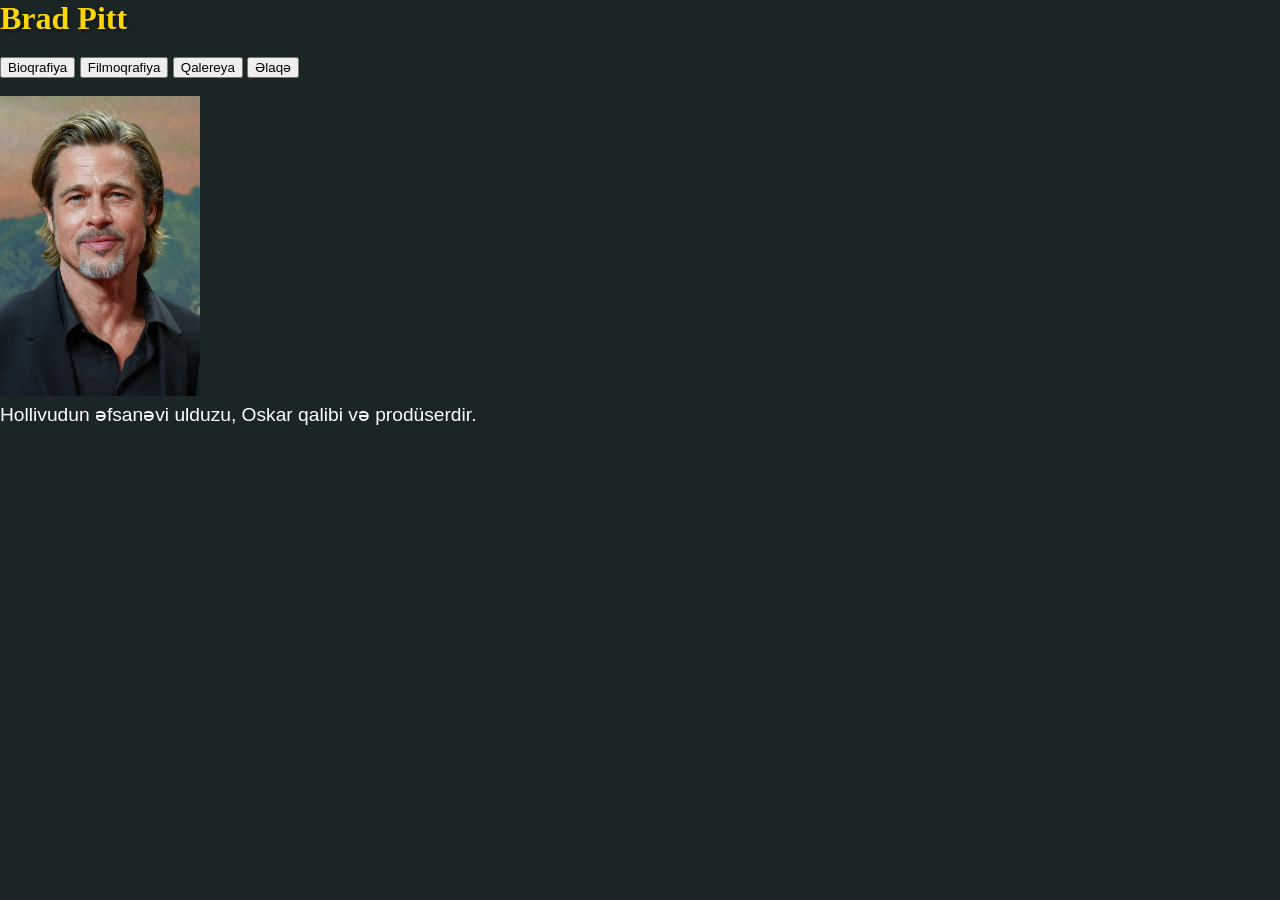
<file: index.html>
<!DOCTYPE html>
<html lang="en">
<head>
    <meta charset="UTF-8">
    <meta name="viewport" content="width=device-width, initial-scale=1.0">
    <title>Brad Pitt</title>
    <link rel="stylesheet" href="style.css">
</head>
<body>
    <h1>Brad Pitt</h1>
    <a href="About.html"><button>Bioqrafiya</button></a>
    <a href="Movies.html"><button>Filmoqrafiya</button></a>
    <a href="Gallery.html"><button>Qalereya</button></a>
    <a href="Contact.html"><button>Əlaqə</button></a>
    <br><br>
    <img src="images/Brad Pitt.jpg" alt="" width="200" height="300">
    <p>Hollivudun əfsanəvi ulduzu, Oskar qalibi və prodüserdir.</p>
</body>
</html>
</file>
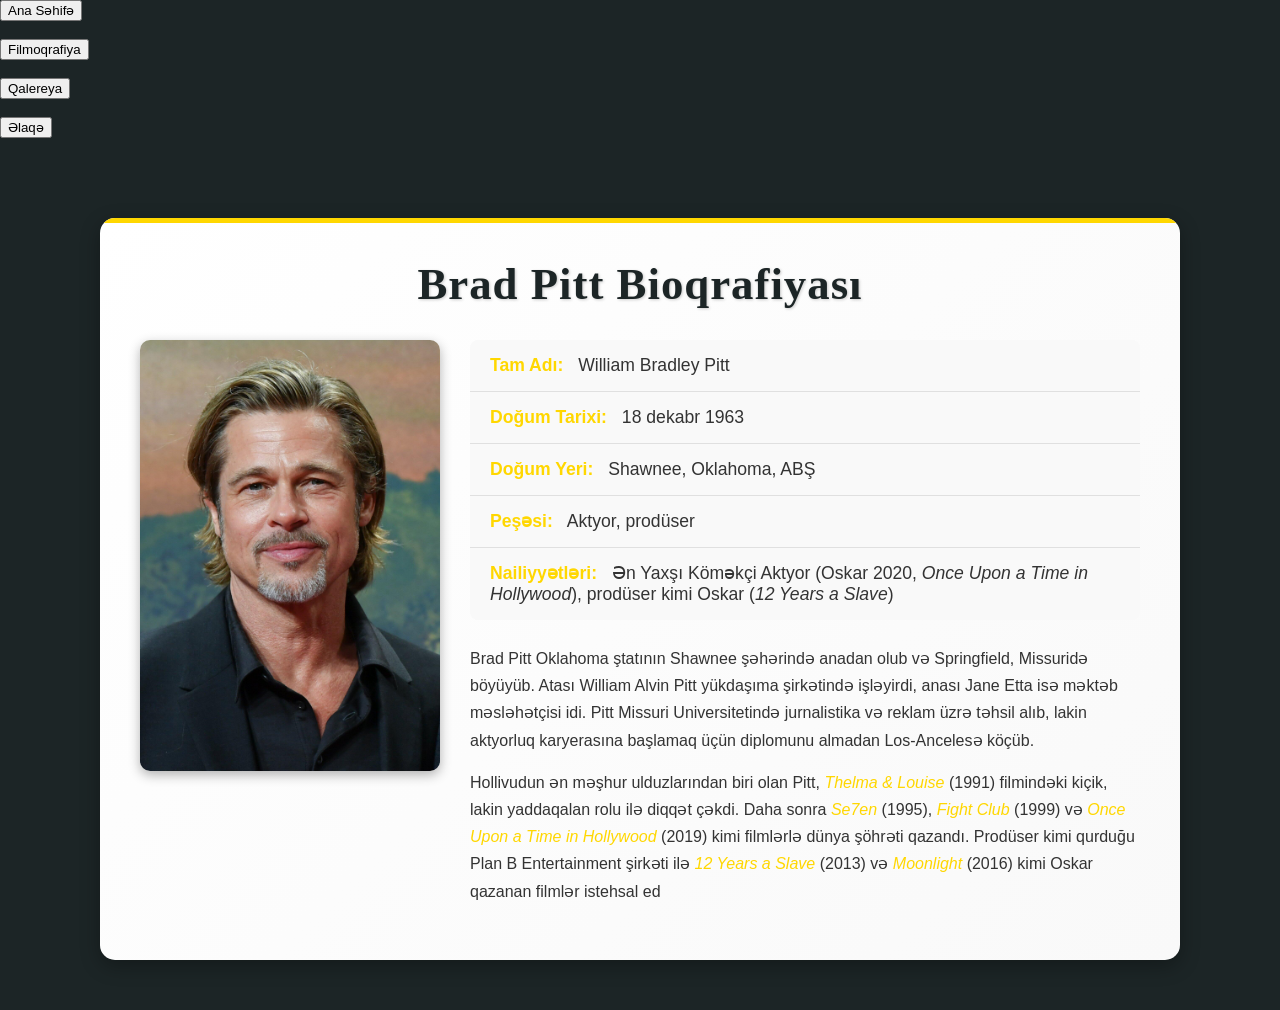
<file: About.html>
<!DOCTYPE html>
<html lang="az">
<head>
    <meta charset="UTF-8">
    <meta name="viewport" content="width=device-width, initial-scale=1.0">
    <meta name="description" content="Brad Pitt-in bioqrafiyası, həyatı və karyerası haqqında məlumat">
    <meta name="keywords" content="Brad Pitt, bioqrafiya, Hollivud, aktyor, prodüser, Oskar">
    <title>Brad Pitt Bioqrafiyası</title>
    <link rel="stylesheet" href="about.css">
</head>
<body>
    <header>
        <nav aria-label="Əsas naviqasiya">
                <a href="index.html"><button>Ana Səhifə</button> </a>
                <br><br>
                <a href="Movies.html"><button>Filmoqrafiya</button></a>
                <br><br>
                <a href="Gallery.html"><button>Qalereya</button></a>
                <br><br>
                <a href="Contact.html"><button>Əlaqə</button></a>
        </nav>
    </header>

    <section id="about" class="bio-section">
        <h2>Brad Pitt Bioqrafiyası</h2>
        <div class="bio-container">
            <div class="bio-image">
                <img src="images/Brad Pitt.jpg" alt="Brad Pitt-in portreti" loading="lazy">
            </div>
            <div class="bio-content">
                <ul class="bio-list" aria-label="Əsas bioqrafik məlumatlar">
                    <li><strong>Tam Adı:</strong> William Bradley Pitt</li>
                    <li><strong>Doğum Tarixi:</strong> 18 dekabr 1963</li>
                    <li><strong>Doğum Yeri:</strong> Shawnee, Oklahoma, ABŞ</li>
                    <li><strong>Peşəsi:</strong> Aktyor, prodüser</li>
                    <li><strong>Nailiyyətləri:</strong> Ən Yaxşı Köməkçi Aktyor (Oskar 2020, <em>Once Upon a Time in Hollywood</em>), prodüser kimi Oskar (<em>12 Years a Slave</em>)</li>
                </ul>
                <div class="bio-text">
                    <p>Brad Pitt Oklahoma ştatının Shawnee şəhərində anadan olub və Springfield, Missuridə böyüyüb. Atası William Alvin Pitt yükdaşıma şirkətində işləyirdi, anası Jane Etta isə məktəb məsləhətçisi idi. Pitt Missuri Universitetində jurnalistika və reklam üzrə təhsil alıb, lakin aktyorluq karyerasına başlamaq üçün diplomunu almadan Los-Ancelesə köçüb.</p>
                    <p>Hollivudun ən məşhur ulduzlarından biri olan Pitt, <em>Thelma & Louise</em> (1991) filmindəki kiçik, lakin yaddaqalan rolu ilə diqqət çəkdi. Daha sonra <em>Se7en</em> (1995), <em>Fight Club</em> (1999) və <em>Once Upon a Time in Hollywood</em> (2019) kimi filmlərlə dünya şöhrəti qazandı. Prodüser kimi qurduğu Plan B Entertainment şirkəti ilə <em>12 Years a Slave</em> (2013) və <em>Moonlight</em> (2016) kimi Oskar qazanan filmlər istehsal ed
</file>
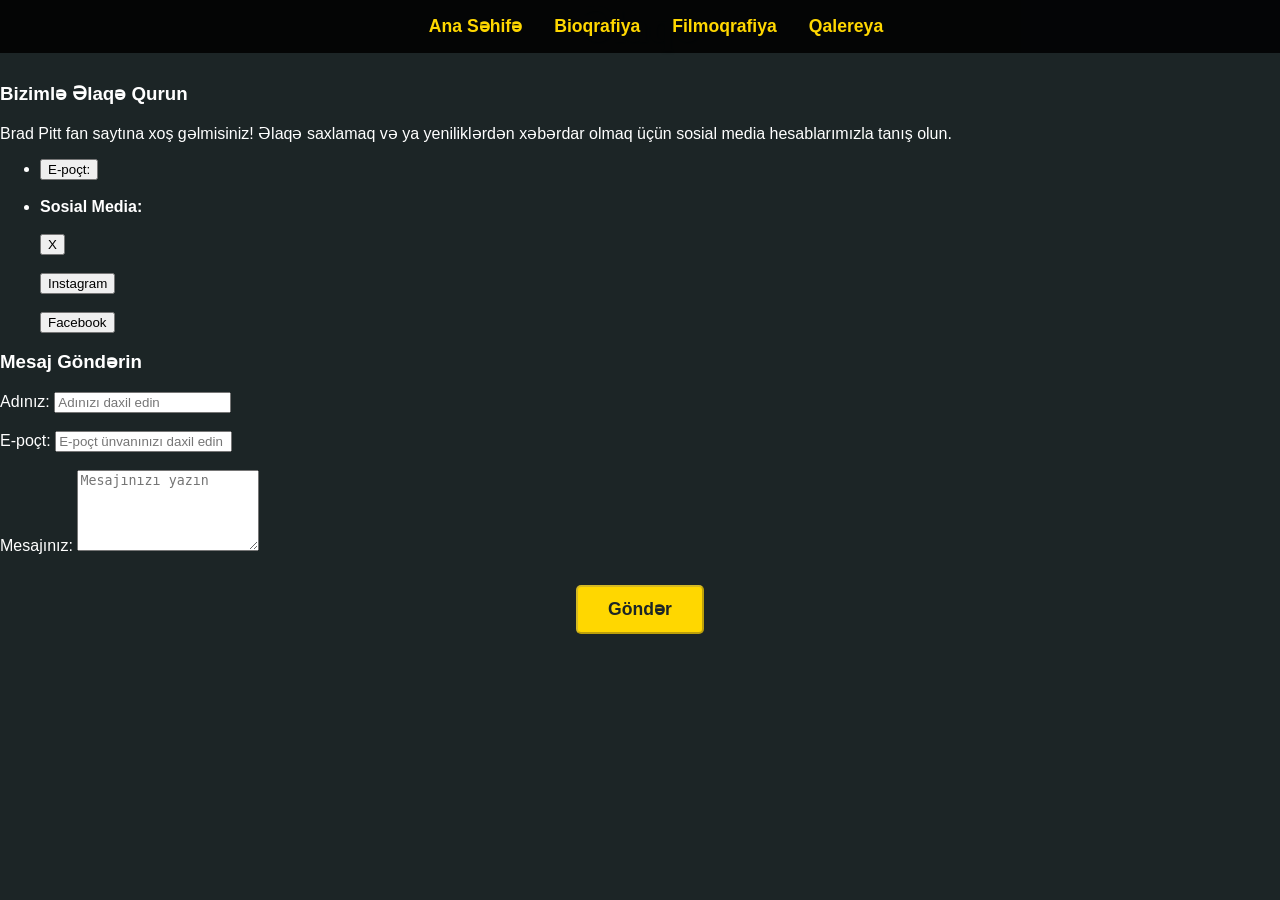
<file: Contact.html>
<!DOCTYPE html>
<html lang="az">
<head>
    <meta charset="UTF-8">
    <meta name="viewport" content="width=device-width, initial-scale=1.0">
    <meta name="description" content="Brad Pitt fan saytı ilə əlaqə qurun. Sosial media və əlaqə məlumatları.">
    <meta name="keywords" content="Brad Pitt, əlaqə, fan saytı, Hollivud, sosial media">
    <title>Brad Pitt - Əlaqə</title>
    <link rel="stylesheet" href="contact.css">
</head>
<body>
    <header>
        <nav aria-label="Əsas naviqasiya">
            <ul>
                <li><a href="index.html">Ana Səhifə</a></li>
                <li><a href="About.html">Bioqrafiya</a></li>
                <li><a href="Movies.html">Filmoqrafiya</a></li>
                <li><a href="Gallery.html">Qalereya</a></li>
            </ul>
        </nav>
    </header>

    <section id="contact" class="contact-section">
        <h2>Əlaqə</h2>
        <div class="contact-container">
            <div class="contact-info">
                <h3>Bizimlə Əlaqə Qurun</h3>
                <p>Brad Pitt fan saytına xoş gəlmisiniz! Əlaqə saxlamaq və ya yeniliklərdən xəbərdar olmaq üçün sosial media hesablarımızla tanış olun.</p>
                <ul class="contact-list" aria-label="Əlaqə məlumatları">
                    <li>
                        <strong></strong>
                        <a href="mailto:mcidnbizad5@gmail.com" aria-label="E-poçt ilə əlaqə"><button>E-poçt:</button></a>
                    </li>
                    <br>
                    <li>
                        <strong>Sosial Media:</strong>
                        <br><br>
                        <div class="social-links">
                            <a href="https://x.com/home" target="_blank" aria-label="Brad Pitt-in X hesabı"><button>X</button></a>
                            <br><br>
                            <a href="https://www.instagram.com/mecid12315/" target="_blank" aria-label="Brad Pitt-in Instagram hesabı"><button>Instagram</button></a>
                            <br><br>
                            <a href="https://www.facebook.com/profile.php?id=100090637385825" target="_blank" aria-label="Brad Pitt-in Facebook hesabı"><button>Facebook</button></a>
                        </div>
                    </li>
                </ul>
            </div>
            <div class="contact-form">
                <h3>Mesaj Göndərin</h3>
                <form aria-label="Əlaqə forması">
                    <div class="form-group">
                        <label for="name">Adınız:</label>
                        <input type="text" id="name" name="name" placeholder="Adınızı daxil edin" required>
                    </div>
                    <br>
                    <div class="form-group">
                        <label for="email">E-poçt:</label>
                        <input type="email" id="email" name="email" placeholder="E-poçt ünvanınızı daxil edin" required>
                    </div>
                    <br>
                    <div class="form-group">
                        <label for="message">Mesajınız:</label>
                        <textarea id="message" name="message" placeholder="Mesajınızı yazın" rows="5" required></textarea>
                    </div>
                    <button type="submit" class="btn" disabled aria-label="Mesaj göndər">Göndər</button>
                    <p class="form-note"></p>
                </form>
            </div>
        </div>
    </section>
</body>
</html>
</file>
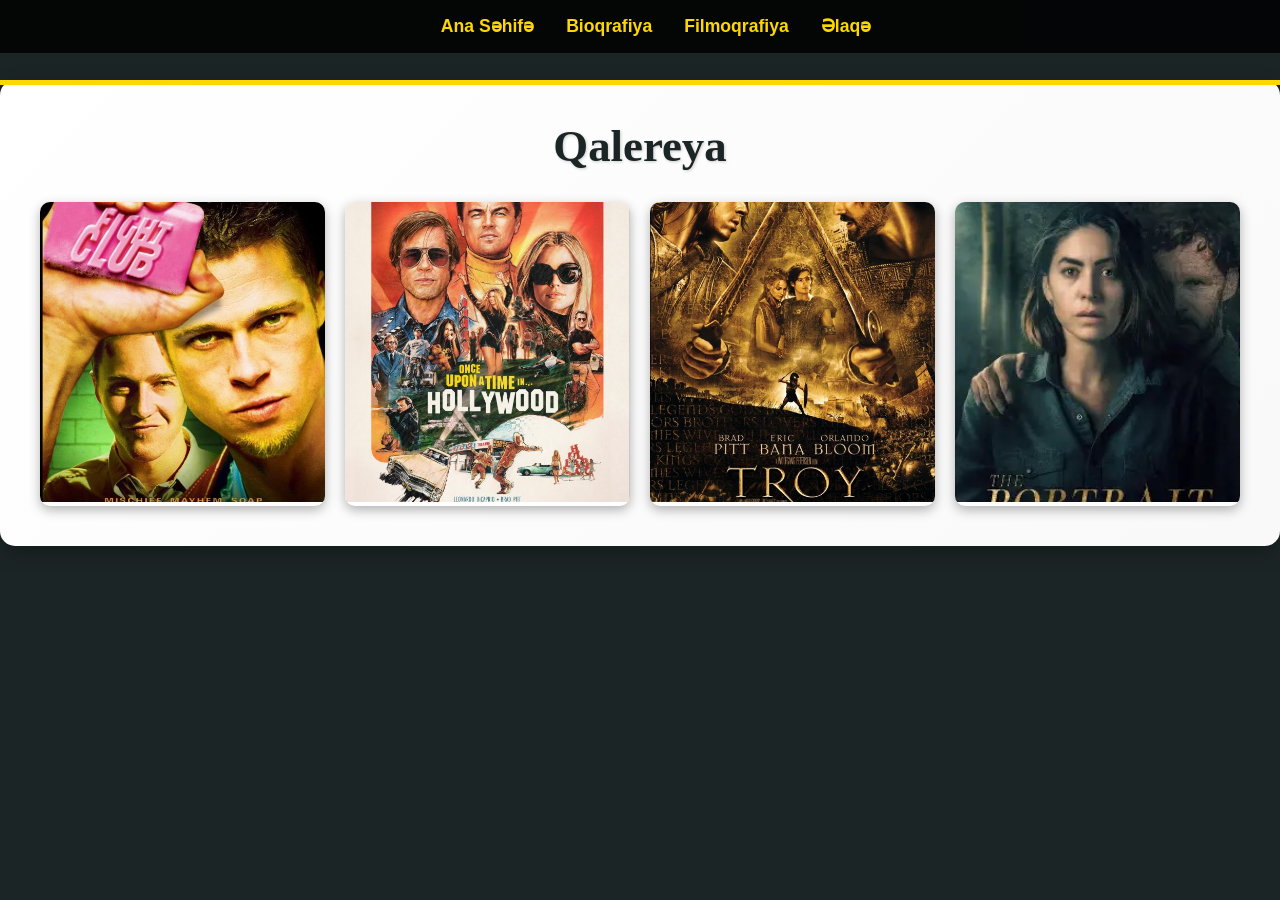
<file: Gallery.html>
<!DOCTYPE html>
<html lang="az">
<head>
    <meta charset="UTF-8">
    <meta name="viewport" content="width=device-width, initial-scale=1.0">
    <meta name="description" content="Brad Pitt-in filmlərindən kadrlar və portretləri ilə qalereya">
    <meta name="keywords" content="Brad Pitt, qalereya, Hollivud, filmlər, portretlər">
    <title>Brad Pitt Qalereyası</title>
    <link rel="stylesheet" href="Gallery.css">
</head>
<body>
    <header>
        <nav aria-label="Əsas naviqasiya">
            <ul>
                <li><a href="index.html">Ana Səhifə</a></li>
                <li><a href="About.html">Bioqrafiya</a></li>
                <li><a href="Movies.html">Filmoqrafiya</a></li>
                <li><a href="Contact.html">Əlaqə</a></li>
            </ul>
        </nav>
    </header>

    <section id="gallery" class="gallery-section">
        <h2>Qalereya</h2>
        <div class="gallery-grid">
            <div class="gallery-item">
                <img src="images/Fight Club.jpg" alt="Brad Pitt Fight Club filmində" loading="lazy" width="200" height="300">
                <div class="gallery-info">
                    <h3>Fight Club (1999)</h3>
                    <p>Tyler Durden rolu ilə ikonik kadr</p>
                </div>
            </div>
            <div class="gallery-item">
                <img src="images/Once Upon a Time in Hollywood.jpg" alt="Brad Pitt Once Upon a Time in Hollywood filmində" loading="lazy" width="200" height="300">
                <div class="gallery-info">
                    <h3>Once Upon a Time in Hollywood (2019)</h3>
                    <p>Cliff Booth rolu, Oskar qazanan performans</p>
                </div>
            </div>
            <div class="gallery-item">
                <img src="images/Troy.jpg" alt="Brad Pitt Troy filmində" loading="lazy" width="200" height="300">
                <div class="gallery-info">
                    <h3>Troy (2004)</h3>
                    <p>Achilles rolu ilə epik səhnə</p>
                </div>
            </div>
            <div class="gallery-item">
                <img src="images/Portret.webp" alt="Brad Pitt portreti" loading="lazy" width="200">
                <div class="gallery-info">
                    <h3>Portret</h3>
                    <p>Brad Pitt-in klassik Hollivud portreti</p>
                </div>
            </div>
        </div>
    </section>
</body>
</html>
</file>
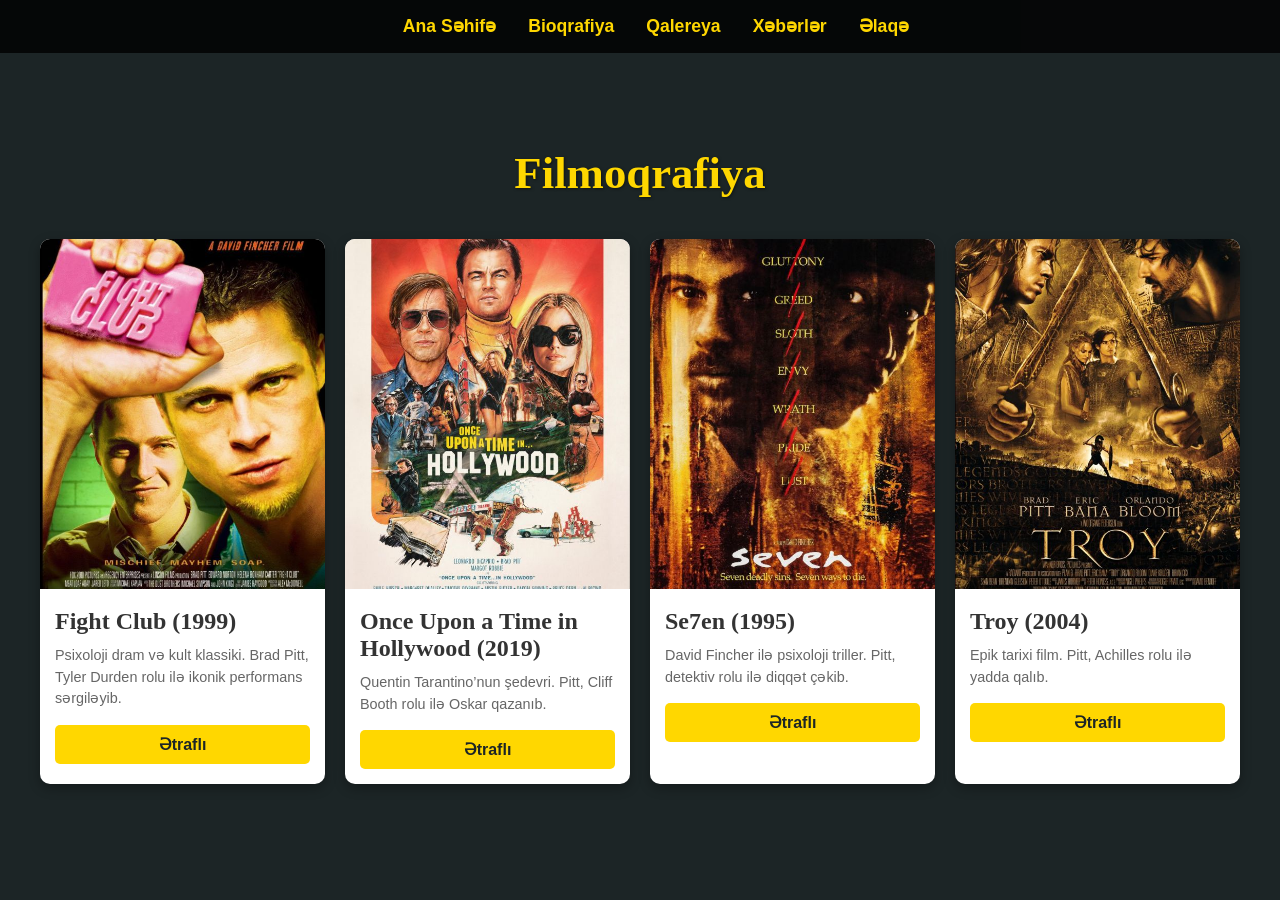
<file: Movies.html>
<!DOCTYPE html>
<html lang="az">
<head>
    <meta charset="UTF-8">
    <meta name="viewport" content="width=device-width, initial-scale=1.0">
    <meta name="description" content="Brad Pitt-in ən məşhur filmləri və filmoqrafiyası">
    <meta name="keywords" content="Brad Pitt, filmoqrafiya, Hollivud, filmlər, Oskar">
    <title>Brad Pitt Filmoqrafiyası</title>
    <link rel="stylesheet" href="movies.css">
</head>
<body>
    <header>
        <nav>
            <ul>
                <li><a href="index.html">Ana Səhifə</a></li>
                <li><a href="About.html">Bioqrafiya</a></li>
                <li><a href="Gallery.html">Qalereya</a></li>
                <li><a href="News.html">Xəbərlər</a></li>
                <li><a href="Contact.html">Əlaqə</a></li>
            </ul>
        </nav>
    </header>

    <section id="movies" class="movies-section">
        <h2>Filmoqrafiya</h2>
        <div class="movie-grid">
            <div class="movie-card">
                <img src="images/Fight Club.jpg" alt="Fight Club (1999) poster" loading="lazy">
                <div class="movie-info">
                    <h3>Fight Club (1999)</h3>
                    <p>Psixoloji dram və kult klassiki. Brad Pitt, Tyler Durden rolu ilə ikonik performans sərgiləyib.</p>
                    <a href="https://www.imdb.com/title/tt0137523/" target="_blank" class="btn">Ətraflı</a>
                </div>
            </div>
            <div class="movie-card">
                <img src="images/Once Upon a Time in Hollywood.jpg" alt="Once Upon a Time in Hollywood (2019) poster" loading="lazy">
                <div class="movie-info">
                    <h3>Once Upon a Time in Hollywood (2019)</h3>
                    <p>Quentin Tarantino’nun şedevri. Pitt, Cliff Booth rolu ilə Oskar qazanıb.</p>
                    <a href="https://www.imdb.com/title/tt7131622/" target="_blank" class="btn">Ətraflı</a>
                </div>
            </div>
            <div class="movie-card">
                <img src="images/se7en.jpg" alt="Se7en (1995) poster" loading="lazy">
                <div class="movie-info">
                    <h3>Se7en (1995)</h3>
                    <p>David Fincher ilə psixoloji triller. Pitt, detektiv rolu ilə diqqət çəkib.</p>
                    <a href="https://www.imdb.com/title/tt0114369/" target="_blank" class="btn">Ətraflı</a>
                </div>
            </div>
            <div class="movie-card">
                <img src="images/Troy.jpg" alt="Troy (2004) poster" loading="lazy">
                <div class="movie-info">
                    <h3>Troy (2004)</h3>
                    <p>Epik tarixi film. Pitt, Achilles rolu ilə yadda qalıb.</p>
                    <a href="https://www.imdb.com/title/tt0332452/" target="_blank" class="btn">Ətraflı</a>
                </div>
            </div>
        </div>
    </section>
</body>
</html>
</file>
<file: style.css>
/* styles.css */
body {
    margin: 0;
    font-family: 'Open Sans', sans-serif;
    background-color: #1C2526;
    color: #fff;
}

header {
    background-color: rgba(0, 0, 0, 0.85);
    padding: 1rem;
    position: fixed;
    width: 100%;
    top: 0;
    z-index: 1000;
}

nav ul {
    list-style: none;
    display: flex;
    justify-content: center;
    gap: 2rem;
    margin: 0;
    padding: 0;
}

nav a {
    color: #FFD700;
    text-decoration: none;
    font-weight: bold;
    font-size: 1.1rem;
    transition: color 0.3s ease, transform 0.2s ease;
}

nav a:hover {
    color: #fff;
    transform: scale(1.1);
}

nav a[aria-current="page"] {
    color: #fff;
    border-bottom: 2px solid #FFD700;
}

.hero {
    height: 100vh;
    background: linear-gradient(rgba(0, 0, 0, 0.6), rgba(0, 0, 0, 0.6)), url('brad_pitt_hero.jpg') no-repeat center/cover;
    display: flex;
    align-items: center;
    justify-content: center;
    text-align: center;
    position: relative;
}

.hero-content {
    max-width: 800px;
    padding: 20px;
}

h1 {
    font-family: 'Playfair Display', serif;
    font-size: rem;
    color: #FFD700;
    margin: 0 0 20px;
    text-shadow: 2px 2px 4px rgba(0, 0, 0, 0.5);
}

p {
    font-size: 1.2rem;
    color: #fff;
    margin: 0 0 30px;
    line-height: 1.6;
}

.btn {
    display: inline-block;
    padding: 12px 30px;
    background-color: #FFD700;
    color: #1C2526;
    text-decoration: none;
    border-radius: 5px;
    font-weight: bold;
    font-size: 1.1rem;
    transition: background-color 0.3s ease, transform 0.2s ease, box-shadow 0.3s ease;
}

.btn:hover {
    background-color: #fff;
    transform: translateY(-3px);
    box-shadow: 0 4px 12px rgba(0, 0, 0, 0.3);
}

@media (max-width: 768px) {
    h1 {
        font-size: 2.5rem;
    }
    p {
        font-size: 1rem;
    }
    nav ul {
        flex-direction: column;
        gap: 1rem;
        text-align: center;
    }
    .hero {
        height: 80vh;
    }
}

@media (max-width: 480px) {
    h1 {
        font-size: 2rem;
    }
    p {
        font-size: 0.9rem;
    }
    .btn {
        padding: 10px 20px;
        font-size: 1rem;
    }
}
</file>
<file: about.css>
/* styles.css */
body {
    margin: 0;
    font-family: 'Open Sans', sans-serif;
    background-color: #1C2526;
    color: #fff;
}

.bio-section {
    max-width: 1000px;
    margin: 80px auto 50px;
    padding: 40px;
    background: linear-gradient(135deg, #ffffff 0%, #f9f9f9 100%);
    border-radius: 15px;
    box-shadow: 0 6px 20px rgba(0, 0, 0, 0.3);
    position: relative;
    overflow: hidden;
}

.bio-section::before {
    content: '';
    position: absolute;
    top: 0;
    left: 0;
    width: 100%;
    height: 5px;
    background: #FFD700;
}

h2 {
    font-family: 'Playfair Display', serif;
    font-size: 2.8rem;
    text-align: center;
    color: #1C2526;
    margin: 0 0 30px;
    text-shadow: 1px 1px 3px rgba(0, 0, 0, 0.2);
    letter-spacing: 1px;
}

.bio-container {
    display: flex;
    gap: 30px;
    align-items: flex-start;
}

.bio-image {
    flex: 0 0 300px;
}

.bio-image img {
    width: 100%;
    max-width: 300px;
    height: auto;
    border-radius: 10px;
    object-fit: cover;
    box-shadow: 0 4px 12px rgba(0, 0, 0, 0.3);
    transition: transform 0.3s ease, box-shadow 0.3s ease;
}

.bio-image img:hover {
    transform: scale(1.05);
    box-shadow: 0 8px 20px rgba(0, 0, 0, 0.4);
}

.bio-content {
    flex: 1;
}

.bio-list {
    list-style: none;
    padding: 0;
    margin: 0 0 25px;
    background: #f9f9f9;
    border-radius: 8px;
    overflow: hidden;
}

.bio-list li {
    padding: 15px 20px;
    border-bottom: 1px solid #e0e0e0;
    font-size: 1.1rem;
    color: #333;
    transition: background-color 0.3s ease;
}

.bio-list li:last-child {
    border-bottom: none;
}

.bio-list li:hover {
    background-color: #FFD700;
    color: #1C2526;
}

.bio-list li strong {
    color: #FFD700;
    font-weight: bold;
    margin-right: 10px;
}

.bio-list li:hover strong {
    color: #1C2526;
}

.bio-text p {
    font-size: 1rem;
    line-height: 1.7;
    color: #333;
    margin: 15px 0;
}

.bio-text p em {
    color: #FFD700;
    font-style: italic;
}

.btn {
    display: inline-block;
    padding: 12px 24px;
    background-color: #FFD700;
    color: #1C2526;
    text-decoration: none;
    border-radius: 5px;
    font-weight: bold;
    font-size: 1rem;
    transition: background-color 0.3s ease, transform 0.2s ease, box-shadow 0.3s ease;
}

.btn:hover {
    background-color: #fff;
    transform: translateY(-3px);
    box-shadow: 0 4px 12px rgba(0, 0, 0, 0.2);
}

@media (max-width: 768px) {
    .bio-section {
        margin: 60px 20px 30px;
        padding: 20px;
    }
    .bio-container {
        flex-direction: column;
        align-items: center;
    }
    .bio-image {
        flex: none;
        text-align: center;
    }
    .bio-image img {
        max-width: 100%;
        width: 250px;
    }
    h2 {
        font-size: 2.2rem;
    }
    .bio-list li {
        font-size: 1rem;
    }
    .bio-text p {
        font-size: 0.95rem;
    }
}

@media (max-width: 480px) {
    .bio-section {
        margin: 50px 10px;
        padding: 15px;
    }
    h2 {
        font-size: 1.8rem;
    }
    .bio-image img {
        width: 200px;
    }
}
</file>
<file: contact.css>
/* styles.css */
body {
    margin: 0;
    font-family: 'Open Sans', sans-serif;
    background-color: #1C2526;
    color: #fff;
}

header {
    background-color: rgba(0, 0, 0, 0.85);
    padding: 1rem;
    position: fixed;
    width: 100%;
    top: 0;
    z-index: 1000;
}

nav ul {
    list-style: none;
    display: flex;
    justify-content: center;
    gap: 2rem;
    margin: 0;
    padding: 0;
}

nav a {
    color: #FFD700;
    text-decoration: none;
    font-weight: bold;
    font-size: 1.1rem;
    transition: color 0.3s ease, transform 0.2s ease;
}

nav a:hover {
    color: #fff;
    transform: scale(1.1);
}

nav a[aria-current="page"] {
    color: #fff;
    border-bottom: 2px solid #FFD700;
}

.gallery-section {
    max-width: 1200px;
    margin: 80px auto 50px;
    padding: 40px;
    background: linear-gradient(135deg, #ffffff 0%, #f9f9f9 100%);
    border-radius: 15px;
    box-shadow: 0 6px 20px rgba(0, 0, 0, 0.3);
    position: relative;
}

.gallery-section::before {
    content: '';
    position: absolute;
    top: 0;
    left: 0;
    width: 100%;
    height: 5px;
    background: #FFD700;
}

h2 {
    font-family: 'Playfair Display', serif;
    font-size: 2.8rem;
    text-align: center;
    color: #1C2526;
    margin: 0 0 30px;
    text-shadow: 1px 1px 3px rgba(0, 0, 0, 0.2);
}

.gallery-grid {
    display: grid;
    grid-template-columns: repeat(auto-fit, minmax(250px, 1fr));
    gap: 20px;
}

.gallery-item {
    position: relative;
    background: #fff;
    border-radius: 10px;
    overflow: hidden;
    box-shadow: 0 4px 12px rgba(0, 0, 0, 0.3);
    transition: transform 0.3s ease, box-shadow 0.3s ease;
}

.gallery-item:hover {
    transform: translateY(-8px);
    box-shadow: 0 8px 20px rgba(0, 0, 0, 0.4);
}

.gallery-item img {
    width: 100%;
    height: 300px;
    object-fit: cover;
    transition: transform 0.3s ease;
}

.gallery-item:hover img {
    transform: scale(1.1);
}

.gallery-info {
    padding: 15px;
    background: rgba(0, 0, 0, 0.7);
    position: absolute;
    bottom: 0;
    left: 0;
    right: 0;
    opacity: 0;
    transition: opacity 0.3s ease;
}

.gallery-item:hover .gallery-info {
    opacity: 1;
}

.gallery-info h3 {
    font-family: 'Playfair Display', serif;
    font-size: 1.4rem;
    color: #FFD700;
    margin: 0 0 5px;
}

.gallery-info p {
    font-size: 0.9rem;
    color: #fff;
    margin: 0;
    line-height: 1.5;
}

.btn {
    display: block;
    margin: 30px auto 0;
    padding: 12px 30px;
    background-color: #FFD700;
    color: #1C2526;
    text-decoration: none;
    border-radius: 5px;
    font-weight: bold;
    font-size: 1.1rem;
    text-align: center;
    transition: background-color 0.3s ease, transform 0.2s ease;
}

.btn:hover {
    background-color: #fff;
    transform: translateY(-3px);
}

@media (max-width: 768px) {
    .gallery-section {
        margin: 60px 20px 30px;
        padding: 20px;
    }
    h2 {
        font-size: 2.2rem;
    }
    .gallery-item img {
        height: 250px;
    }
    nav ul {
        flex-direction: column;
        gap: 1rem;
        text-align: center;
    }
}

@media (max-width: 480px) {
    .gallery-section {
        margin: 50px 10px;
        padding: 15px;
    }
    h2 {
        font-size: 1.8rem;
    }
    .gallery-item img {
        height: 200px;
    }
    .gallery-info h3 {
        font-size: 1.2rem;
    }
    .gallery-info p {
        font-size: 0.85rem;
    }
}
</file>
<file: Gallery.css>
/* styles.css */
body {
    margin: 0;
    font-family: 'Open Sans', sans-serif;
    background-color: #1C2526;
    color: #fff;
}

header {
    background-color: rgba(0, 0, 0, 0.85);
    padding: 1rem;
    position: fixed;
    width: 100%;
    top: 0;
    z-index: 1000;
}

nav ul {
    list-style: none;
    display: flex;
    justify-content: center;
    gap: 2rem;
    margin: 0;
    padding: 0;
}

nav a {
    color: #FFD700;
    text-decoration: none;
    font-weight: bold;
    font-size: 1.1rem;
    transition: color 0.3s ease, transform 0.2s ease;
}

nav a:hover {
    color: #fff;
    transform: scale(1.1);
}

nav a[aria-current="page"] {
    color: #fff;
    border-bottom: 2px solid #FFD700;
}

.gallery-section {
    max-width: 1200px;
    margin: 80px auto 50px;
    padding: 40px;
    background: linear-gradient(135deg, #ffffff 0%, #f9f9f9 100%);
    border-radius: 15px;
    box-shadow: 0 6px 20px rgba(0, 0, 0, 0.3);
    position: relative;
}

.gallery-section::before {
    content: '';
    position: absolute;
    top: 0;
    left: 0;
    width: 100%;
    height: 5px;
    background: #FFD700;
}

h2 {
    font-family: 'Playfair Display', serif;
    font-size: 2.8rem;
    text-align: center;
    color: #1C2526;
    margin: 0 0 30px;
    text-shadow: 1px 1px 3px rgba(0, 0, 0, 0.2);
}

.gallery-grid {
    display: grid;
    grid-template-columns: repeat(auto-fit, minmax(250px, 1fr));
    gap: 20px;
}

.gallery-item {
    position: relative;
    background: #fff;
    border-radius: 10px;
    overflow: hidden;
    box-shadow: 0 4px 12px rgba(0, 0, 0, 0.3);
    transition: transform 0.3s ease, box-shadow 0.3s ease;
}

.gallery-item:hover {
    transform: translateY(-8px);
    box-shadow: 0 8px 20px rgba(0, 0, 0, 0.4);
}

.gallery-item img {
    width: 100%;
    height: 300px;
    object-fit: cover;
    transition: transform 0.3s ease;
}

.gallery-item:hover img {
    transform: scale(1.1);
}

.gallery-info {
    padding: 15px;
    background: rgba(0, 0, 0, 0.7);
    position: absolute;
    bottom: 0;
    left: 0;
    right: 0;
    opacity: 0;
    transition: opacity 0.3s ease;
}

.gallery-item:hover .gallery-info {
    opacity: 1;
}

.gallery-info h3 {
    font-family: 'Playfair Display', serif;
    font-size: 1.4rem;
    color: #FFD700;
    margin: 0 0 5px;
}

.gallery-info p {
    font-size: 0.9rem;
    color: #fff;
    margin: 0;
    line-height: 1.5;
}

.btn {
    display: block;
    margin: 30px auto 0;
    padding: 12px 30px;
    background-color: #FFD700;
    color: #1C2526;
    text-decoration: none;
    border-radius: 5px;
    font-weight: bold;
    font-size: 1.1rem;
    text-align: center;
    transition: background-color 0.3s ease, transform 0.2s ease;
}

.btn:hover {
    background-color: #fff;
    transform: translateY(-3px);
}

@media (max-width: 768px) {
    .gallery-section {
        margin: 60px 20px 30px;
        padding: 20px;
    }
    h2 {
        font-size: 2.2rem;
    }
    .gallery-item img {
        height: 250px;
    }
    nav ul {
        flex-direction: column;
        gap: 1rem;
        text-align: center;
    }
}

@media (max-width: 480px) {
    .gallery-section {
        margin: 50px 10px;
        padding: 15px;
    }
    h2 {
        font-size: 1.8rem;
    }
    .gallery-item img {
        height: 200px;
    }
    .gallery-info h3 {
        font-size: 1.2rem;
    }
    .gallery-info p {
        font-size: 0.85rem;
    }
}
</file>
<file: movies.css>
/* styles.css */
body {
    margin: 0;
    font-family: 'Open Sans', sans-serif;
    background-color: #1C2526;
    color: #fff;
}

header {
    background-color: rgba(0, 0, 0, 0.8);
    padding: 1rem;
    position: fixed;
    width: 100%;
    top: 0;
    z-index: 1000;
}

nav ul {
    list-style: none;
    display: flex;
    justify-content: center;
    gap: 2rem;
    margin: 0;
    padding: 0;
}

nav a {
    color: #FFD700;
    text-decoration: none;
    font-weight: bold;
    font-size: 1.1rem;
    transition: color 0.3s ease;
}

nav a:hover {
    color: #fff;
}

.movies-section {
    max-width: 1200px;
    margin: 80px auto 50px;
    padding: 30px;
}

h2 {
    font-family: 'Playfair Display', serif;
    font-size: 2.8rem;
    text-align: center;
    color: #FFD700;
    margin-bottom: 40px;
    text-shadow: 1px 1px 3px rgba(0, 0, 0, 0.5);
}

.movie-grid {
    display: grid;
    grid-template-columns: repeat(auto-fit, minmax(250px, 1fr));
    gap: 20px;
}

.movie-card {
    background: #fff;
    border-radius: 10px;
    overflow: hidden;
    box-shadow: 0 4px 12px rgba(0, 0, 0, 0.3);
    transition: transform 0.3s ease, box-shadow 0.3s ease;
}

.movie-card:hover {
    transform: translateY(-8px);
    box-shadow: 0 8px 20px rgba(0, 0, 0, 0.4);
}

.movie-card img {
    width: 100%;
    height: 350px;
    object-fit: cover;
    transition: transform 0.3s ease;
}

.movie-card:hover img {
    transform: scale(1.05);
}

.movie-info {
    padding: 15px;
}

.movie-card h3 {
    font-family: 'Playfair Display', serif;
    font-size: 1.5rem;
    margin: 0 0 10px;
    color: #333;
}

.movie-card p {
    font-size: 0.9rem;
    color: #666;
    line-height: 1.5;
    margin: 0 0 15px;
}

.movie-card .btn {
    display: block;
    padding: 10px;
    background-color: #FFD700;
    color: #1C2526;
    text-align: center;
    text-decoration: none;
    border-radius: 5px;
    font-weight: bold;
    transition: background-color 0.3s ease, transform 0.2s ease;
}

.movie-card .btn:hover {
    background-color: #fff;
    transform: translateY(-2px);
}

@media (max-width: 768px) {
    .movies-section {
        padding: 20px;
    }
    h2 {
        font-size: 2rem;
    }
    .movie-card img {
        height: 300px;
    }
    nav ul {
        flex-direction: column;
        text-align: center;
        gap: 1rem;
    }
}

@media (max-width: 480px) {
    .movie-card img {
        height: 250px;
    }
    .movie-card h3 {
        font-size: 1.3rem;
    }
    .movie-card p {
        font-size: 0.85rem;
    }
}
</file>
